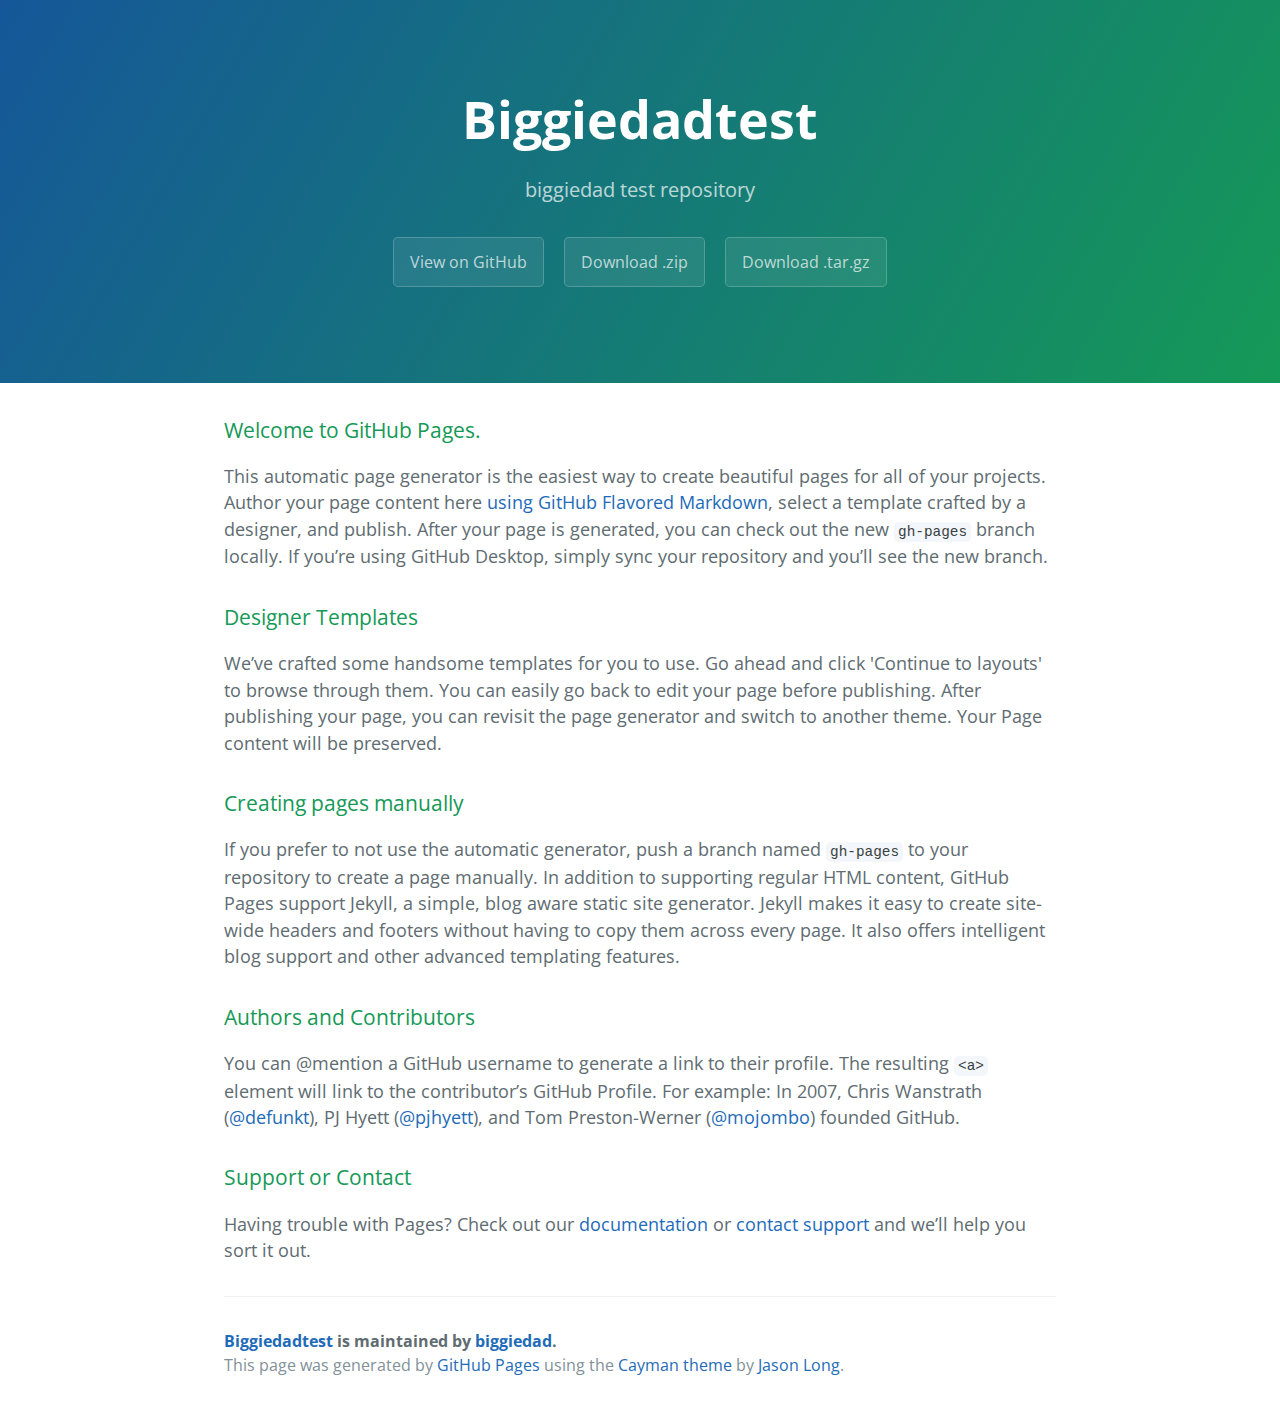
<file: index.html>
<!DOCTYPE html>
<html lang="en-us">
  <head>
    <meta charset="UTF-8">
    <title>Biggiedadtest by biggiedad</title>
    <meta name="viewport" content="width=device-width, initial-scale=1">
    <link rel="stylesheet" type="text/css" href="stylesheets/normalize.css" media="screen">
    <link href='https://fonts.googleapis.com/css?family=Open+Sans:400,700' rel='stylesheet' type='text/css'>
    <link rel="stylesheet" type="text/css" href="stylesheets/stylesheet.css" media="screen">
    <link rel="stylesheet" type="text/css" href="stylesheets/github-light.css" media="screen">
  </head>
  <body>
    <section class="page-header">
      <h1 class="project-name">Biggiedadtest</h1>
      <h2 class="project-tagline">biggiedad test repository</h2>
      <a href="https://github.com/biggiedad/biggiedadtest" class="btn">View on GitHub</a>
      <a href="https://github.com/biggiedad/biggiedadtest/zipball/master" class="btn">Download .zip</a>
      <a href="https://github.com/biggiedad/biggiedadtest/tarball/master" class="btn">Download .tar.gz</a>
    </section>

    <section class="main-content">
      <h3>
<a id="welcome-to-github-pages" class="anchor" href="#welcome-to-github-pages" aria-hidden="true"><span aria-hidden="true" class="octicon octicon-link"></span></a>Welcome to GitHub Pages.</h3>

<p>This automatic page generator is the easiest way to create beautiful pages for all of your projects. Author your page content here <a href="https://guides.github.com/features/mastering-markdown/">using GitHub Flavored Markdown</a>, select a template crafted by a designer, and publish. After your page is generated, you can check out the new <code>gh-pages</code> branch locally. If you’re using GitHub Desktop, simply sync your repository and you’ll see the new branch.</p>

<h3>
<a id="designer-templates" class="anchor" href="#designer-templates" aria-hidden="true"><span aria-hidden="true" class="octicon octicon-link"></span></a>Designer Templates</h3>

<p>We’ve crafted some handsome templates for you to use. Go ahead and click 'Continue to layouts' to browse through them. You can easily go back to edit your page before publishing. After publishing your page, you can revisit the page generator and switch to another theme. Your Page content will be preserved.</p>

<h3>
<a id="creating-pages-manually" class="anchor" href="#creating-pages-manually" aria-hidden="true"><span aria-hidden="true" class="octicon octicon-link"></span></a>Creating pages manually</h3>

<p>If you prefer to not use the automatic generator, push a branch named <code>gh-pages</code> to your repository to create a page manually. In addition to supporting regular HTML content, GitHub Pages support Jekyll, a simple, blog aware static site generator. Jekyll makes it easy to create site-wide headers and footers without having to copy them across every page. It also offers intelligent blog support and other advanced templating features.</p>

<h3>
<a id="authors-and-contributors" class="anchor" href="#authors-and-contributors" aria-hidden="true"><span aria-hidden="true" class="octicon octicon-link"></span></a>Authors and Contributors</h3>

<p>You can @mention a GitHub username to generate a link to their profile. The resulting <code>&lt;a&gt;</code> element will link to the contributor’s GitHub Profile. For example: In 2007, Chris Wanstrath (<a href="https://github.com/defunkt" class="user-mention">@defunkt</a>), PJ Hyett (<a href="https://github.com/pjhyett" class="user-mention">@pjhyett</a>), and Tom Preston-Werner (<a href="https://github.com/mojombo" class="user-mention">@mojombo</a>) founded GitHub.</p>

<h3>
<a id="support-or-contact" class="anchor" href="#support-or-contact" aria-hidden="true"><span aria-hidden="true" class="octicon octicon-link"></span></a>Support or Contact</h3>

<p>Having trouble with Pages? Check out our <a href="https://help.github.com/pages">documentation</a> or <a href="https://github.com/contact">contact support</a> and we’ll help you sort it out.</p>

      <footer class="site-footer">
        <span class="site-footer-owner"><a href="https://github.com/biggiedad/biggiedadtest">Biggiedadtest</a> is maintained by <a href="https://github.com/biggiedad">biggiedad</a>.</span>

        <span class="site-footer-credits">This page was generated by <a href="https://pages.github.com">GitHub Pages</a> using the <a href="https://github.com/jasonlong/cayman-theme">Cayman theme</a> by <a href="https://twitter.com/jasonlong">Jason Long</a>.</span>
      </footer>

    </section>

  
  </body>
</html>
</file>
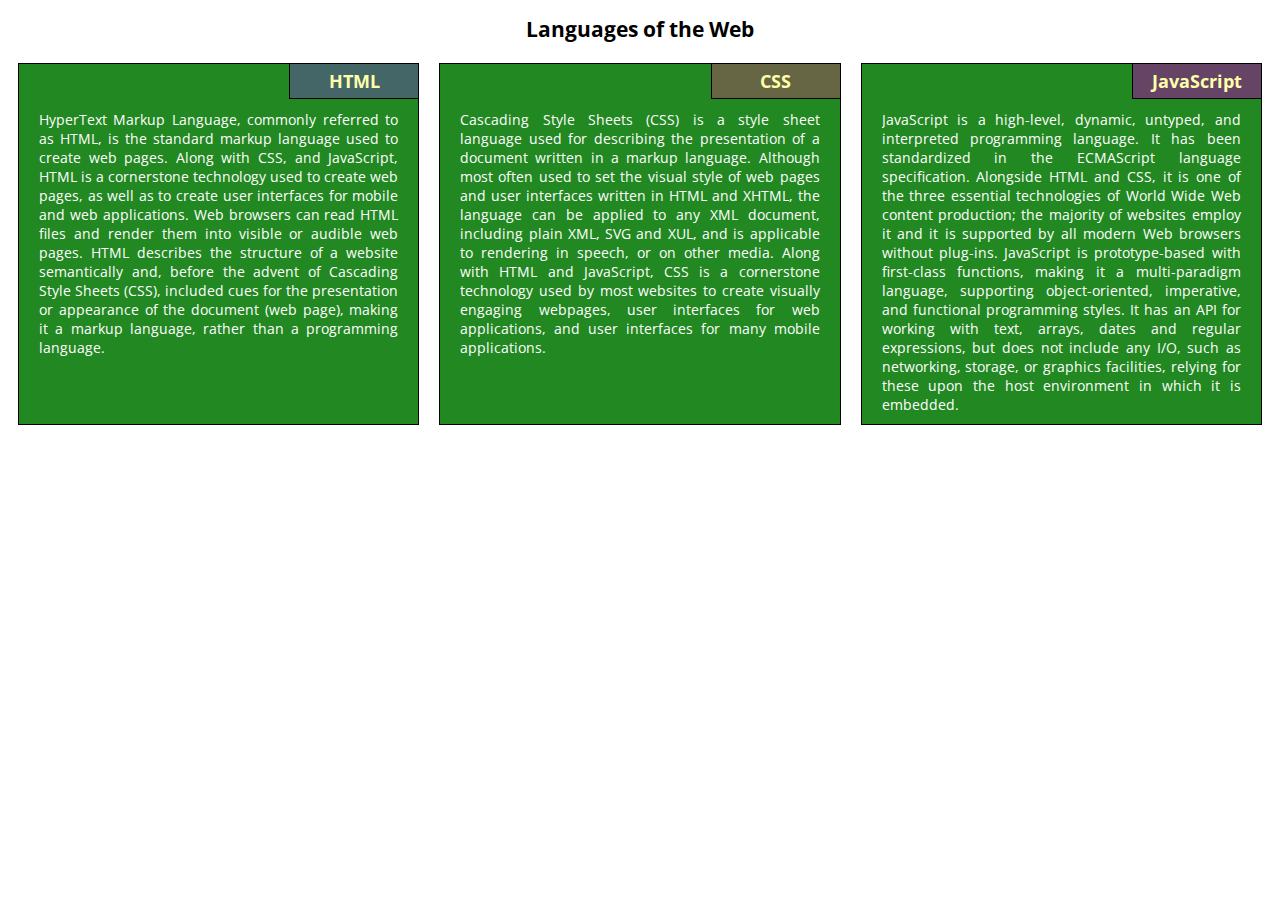
<file: site/index.html>
<!doctype html>
<html>
  <head>
    <meta charset="utf-8">
    <title>Tanimowo Gbenga- Module 2</title>
    <link href='https://fonts.googleapis.com/css?family=Open+Sans' rel='stylesheet' type='text/css'>
    <link rel="stylesheet" href="css/index.css">
    <meta name="viewport" content="width=device-width, initial-scale=1">
  </head>
  <body>
    <h1>Languages of the Web</h1>
    <div class="row">   
    <div class="col-d-1 col-t-1 col-m-1">
      <section class="box">
        <h3 class="box-heading box-heading-1">HTML</h3>
        <p class="box-content">HyperText Markup Language, commonly referred to as HTML, is the standard markup language used to create web pages. Along with CSS, and JavaScript, HTML is a cornerstone technology used to create web pages, as well as to create user interfaces for mobile and web applications. Web browsers can read HTML files and render them into visible or audible web pages. HTML describes the structure of a website semantically and, before the advent of Cascading Style Sheets (CSS), included cues for the presentation or appearance of the document (web page), making it a markup language, rather than a programming language.</p>
      </section>
    </div>
    <div class="col-d-1 col-t-1 col-m-1">
      <section class="box">
        <h3 class="box-heading box-heading-2">CSS</h3>
        <p class="box-content">Cascading Style Sheets (CSS) is a style sheet language used for describing the presentation of a document written in a markup language. Although most often used to set the visual style of web pages and user interfaces written in HTML and XHTML, the language can be applied to any XML document, including plain XML, SVG and XUL, and is applicable to rendering in speech, or on other media. Along with HTML and JavaScript, CSS is a cornerstone technology used by most websites to create visually engaging webpages, user interfaces for web applications, and user interfaces for many mobile applications.</p>
      </section>
    </div>
    <div class="col-d-1 col-t-2 col-m-1">
      <section class="box">
        <h3 class="box-heading box-heading-3">JavaScript</h3>
        <p class="box-content">JavaScript is a high-level, dynamic, untyped, and interpreted programming language. It has been standardized in the ECMAScript language specification. Alongside HTML and CSS, it is one of the three essential technologies of World Wide Web content production; the majority of websites employ it and it is supported by all modern Web browsers without plug-ins. JavaScript is prototype-based with first-class functions, making it a multi-paradigm language, supporting object-oriented, imperative, and functional programming styles. It has an API for working with text, arrays, dates and regular expressions, but does not include any I/O, such as networking, storage, or graphics facilities, relying for these upon the host environment in which it is embedded.</p>
      </section>
    </div>
    </div>
  </body>
</html>
</file>
<file: stylesheets/stylesheet.css>
* {
  box-sizing: border-box; }

body {
  padding: 0;
  margin: 0;
  font-family: "Open Sans", "Helvetica Neue", Helvetica, Arial, sans-serif;
  font-size: 16px;
  line-height: 1.5;
  color: #606c71; }

a {
  color: #1e6bb8;
  text-decoration: none; }
  a:hover {
    text-decoration: underline; }

.btn {
  display: inline-block;
  margin-bottom: 1rem;
  color: rgba(255, 255, 255, 0.7);
  background-color: rgba(255, 255, 255, 0.08);
  border-color: rgba(255, 255, 255, 0.2);
  border-style: solid;
  border-width: 1px;
  border-radius: 0.3rem;
  transition: color 0.2s, background-color 0.2s, border-color 0.2s; }
  .btn + .btn {
    margin-left: 1rem; }

.btn:hover {
  color: rgba(255, 255, 255, 0.8);
  text-decoration: none;
  background-color: rgba(255, 255, 255, 0.2);
  border-color: rgba(255, 255, 255, 0.3); }

@media screen and (min-width: 64em) {
  .btn {
    padding: 0.75rem 1rem; } }

@media screen and (min-width: 42em) and (max-width: 64em) {
  .btn {
    padding: 0.6rem 0.9rem;
    font-size: 0.9rem; } }

@media screen and (max-width: 42em) {
  .btn {
    display: block;
    width: 100%;
    padding: 0.75rem;
    font-size: 0.9rem; }
    .btn + .btn {
      margin-top: 1rem;
      margin-left: 0; } }

.page-header {
  color: #fff;
  text-align: center;
  background-color: #159957;
  background-image: linear-gradient(120deg, #155799, #159957); }

@media screen and (min-width: 64em) {
  .page-header {
    padding: 5rem 6rem; } }

@media screen and (min-width: 42em) and (max-width: 64em) {
  .page-header {
    padding: 3rem 4rem; } }

@media screen and (max-width: 42em) {
  .page-header {
    padding: 2rem 1rem; } }

.project-name {
  margin-top: 0;
  margin-bottom: 0.1rem; }

@media screen and (min-width: 64em) {
  .project-name {
    font-size: 3.25rem; } }

@media screen and (min-width: 42em) and (max-width: 64em) {
  .project-name {
    font-size: 2.25rem; } }

@media screen and (max-width: 42em) {
  .project-name {
    font-size: 1.75rem; } }

.project-tagline {
  margin-bottom: 2rem;
  font-weight: normal;
  opacity: 0.7; }

@media screen and (min-width: 64em) {
  .project-tagline {
    font-size: 1.25rem; } }

@media screen and (min-width: 42em) and (max-width: 64em) {
  .project-tagline {
    font-size: 1.15rem; } }

@media screen and (max-width: 42em) {
  .project-tagline {
    font-size: 1rem; } }

.main-content :first-child {
  margin-top: 0; }
.main-content img {
  max-width: 100%; }
.main-content h1, .main-content h2, .main-content h3, .main-content h4, .main-content h5, .main-content h6 {
  margin-top: 2rem;
  margin-bottom: 1rem;
  font-weight: normal;
  color: #159957; }
.main-content p {
  margin-bottom: 1em; }
.main-content code {
  padding: 2px 4px;
  font-family: Consolas, "Liberation Mono", Menlo, Courier, monospace;
  font-size: 0.9rem;
  color: #383e41;
  background-color: #f3f6fa;
  border-radius: 0.3rem; }
.main-content pre {
  padding: 0.8rem;
  margin-top: 0;
  margin-bottom: 1rem;
  font: 1rem Consolas, "Liberation Mono", Menlo, Courier, monospace;
  color: #567482;
  word-wrap: normal;
  background-color: #f3f6fa;
  border: solid 1px #dce6f0;
  border-radius: 0.3rem; }
  .main-content pre > code {
    padding: 0;
    margin: 0;
    font-size: 0.9rem;
    color: #567482;
    word-break: normal;
    white-space: pre;
    background: transparent;
    border: 0; }
.main-content .highlight {
  margin-bottom: 1rem; }
  .main-content .highlight pre {
    margin-bottom: 0;
    word-break: normal; }
.main-content .highlight pre, .main-content pre {
  padding: 0.8rem;
  overflow: auto;
  font-size: 0.9rem;
  line-height: 1.45;
  border-radius: 0.3rem; }
.main-content pre code, .main-content pre tt {
  display: inline;
  max-width: initial;
  padding: 0;
  margin: 0;
  overflow: initial;
  line-height: inherit;
  word-wrap: normal;
  background-color: transparent;
  border: 0; }
  .main-content pre code:before, .main-content pre code:after, .main-content pre tt:before, .main-content pre tt:after {
    content: normal; }
.main-content ul, .main-content ol {
  margin-top: 0; }
.main-content blockquote {
  padding: 0 1rem;
  margin-left: 0;
  color: #819198;
  border-left: 0.3rem solid #dce6f0; }
  .main-content blockquote > :first-child {
    margin-top: 0; }
  .main-content blockquote > :last-child {
    margin-bottom: 0; }
.main-content table {
  display: block;
  width: 100%;
  overflow: auto;
  word-break: normal;
  word-break: keep-all; }
  .main-content table th {
    font-weight: bold; }
  .main-content table th, .main-content table td {
    padding: 0.5rem 1rem;
    border: 1px solid #e9ebec; }
.main-content dl {
  padding: 0; }
  .main-content dl dt {
    padding: 0;
    margin-top: 1rem;
    font-size: 1rem;
    font-weight: bold; }
  .main-content dl dd {
    padding: 0;
    margin-bottom: 1rem; }
.main-content hr {
  height: 2px;
  padding: 0;
  margin: 1rem 0;
  background-color: #eff0f1;
  border: 0; }

@media screen and (min-width: 64em) {
  .main-content {
    max-width: 64rem;
    padding: 2rem 6rem;
    margin: 0 auto;
    font-size: 1.1rem; } }

@media screen and (min-width: 42em) and (max-width: 64em) {
  .main-content {
    padding: 2rem 4rem;
    font-size: 1.1rem; } }

@media screen and (max-width: 42em) {
  .main-content {
    padding: 2rem 1rem;
    font-size: 1rem; } }

.site-footer {
  padding-top: 2rem;
  margin-top: 2rem;
  border-top: solid 1px #eff0f1; }

.site-footer-owner {
  display: block;
  font-weight: bold; }

.site-footer-credits {
  color: #819198; }

@media screen and (min-width: 64em) {
  .site-footer {
    font-size: 1rem; } }

@media screen and (min-width: 42em) and (max-width: 64em) {
  .site-footer {
    font-size: 1rem; } }

@media screen and (max-width: 42em) {
  .site-footer {
    font-size: 0.9rem; } }
</file>
<file: stylesheets/github-light.css>
/*
The MIT License (MIT)

Copyright (c) 2016 GitHub, Inc.

Permission is hereby granted, free of charge, to any person obtaining a copy
of this software and associated documentation files (the "Software"), to deal
in the Software without restriction, including without limitation the rights
to use, copy, modify, merge, publish, distribute, sublicense, and/or sell
copies of the Software, and to permit persons to whom the Software is
furnished to do so, subject to the following conditions:

The above copyright notice and this permission notice shall be included in all
copies or substantial portions of the Software.

THE SOFTWARE IS PROVIDED "AS IS", WITHOUT WARRANTY OF ANY KIND, EXPRESS OR
IMPLIED, INCLUDING BUT NOT LIMITED TO THE WARRANTIES OF MERCHANTABILITY,
FITNESS FOR A PARTICULAR PURPOSE AND NONINFRINGEMENT. IN NO EVENT SHALL THE
AUTHORS OR COPYRIGHT HOLDERS BE LIABLE FOR ANY CLAIM, DAMAGES OR OTHER
LIABILITY, WHETHER IN AN ACTION OF CONTRACT, TORT OR OTHERWISE, ARISING FROM,
OUT OF OR IN CONNECTION WITH THE SOFTWARE OR THE USE OR OTHER DEALINGS IN THE
SOFTWARE.

*/

.pl-c /* comment */ {
  color: #969896;
}

.pl-c1 /* constant, variable.other.constant, support, meta.property-name, support.constant, support.variable, meta.module-reference, markup.raw, meta.diff.header */,
.pl-s .pl-v /* string variable */ {
  color: #0086b3;
}

.pl-e /* entity */,
.pl-en /* entity.name */ {
  color: #795da3;
}

.pl-smi /* variable.parameter.function, storage.modifier.package, storage.modifier.import, storage.type.java, variable.other */,
.pl-s .pl-s1 /* string source */ {
  color: #333;
}

.pl-ent /* entity.name.tag */ {
  color: #63a35c;
}

.pl-k /* keyword, storage, storage.type */ {
  color: #a71d5d;
}

.pl-s /* string */,
.pl-pds /* punctuation.definition.string, string.regexp.character-class */,
.pl-s .pl-pse .pl-s1 /* string punctuation.section.embedded source */,
.pl-sr /* string.regexp */,
.pl-sr .pl-cce /* string.regexp constant.character.escape */,
.pl-sr .pl-sre /* string.regexp source.ruby.embedded */,
.pl-sr .pl-sra /* string.regexp string.regexp.arbitrary-repitition */ {
  color: #183691;
}

.pl-v /* variable */ {
  color: #ed6a43;
}

.pl-id /* invalid.deprecated */ {
  color: #b52a1d;
}

.pl-ii /* invalid.illegal */ {
  color: #f8f8f8;
  background-color: #b52a1d;
}

.pl-sr .pl-cce /* string.regexp constant.character.escape */ {
  font-weight: bold;
  color: #63a35c;
}

.pl-ml /* markup.list */ {
  color: #693a17;
}

.pl-mh /* markup.heading */,
.pl-mh .pl-en /* markup.heading entity.name */,
.pl-ms /* meta.separator */ {
  font-weight: bold;
  color: #1d3e81;
}

.pl-mq /* markup.quote */ {
  color: #008080;
}

.pl-mi /* markup.italic */ {
  font-style: italic;
  color: #333;
}

.pl-mb /* markup.bold */ {
  font-weight: bold;
  color: #333;
}

.pl-md /* markup.deleted, meta.diff.header.from-file */ {
  color: #bd2c00;
  background-color: #ffecec;
}

.pl-mi1 /* markup.inserted, meta.diff.header.to-file */ {
  color: #55a532;
  background-color: #eaffea;
}

.pl-mdr /* meta.diff.range */ {
  font-weight: bold;
  color: #795da3;
}

.pl-mo /* meta.output */ {
  color: #1d3e81;
}
</file>
<file: site/css/index.css>
* {
	box-sizing: border-box;
}

body {
	font-family: 'Open Sans', sans-serif;
	font-size: 14px;
}

h1 {
	margin: 15px;
	text-align: center;
	font-size: 150%;
}

.box {
	border: 1px solid black;
	background-color: #228822;
	margin: 5px 10px 15px 10px;
}

.box-heading {
	float: right;
	position: relative;
	right: -1px;
	top: -1px;
	min-width: 130px;
	text-align: center;
	margin: 0px;
	margin-bottom: 10px;
	border: 1px solid black;
	padding: 5px;
	color: #FFFFAA;
	font-size: 125%;
}

.box-heading-1 {
	background-color: #446666;
}

.box-heading-2 {
	background-color: #666644;
}

.box-heading-3 {
	background-color: #664466;
}

.box-content {
	clear: right;
	height: 300px;
	text-align: justify;
	width: 95%;	
	padding-right: 5%;	
	margin-right: 0px;
	margin-left: auto;
	margin-top:10px;
	color: white;
	overflow: auto;
}

.p {
	border: 1px solid black;
	background-color: #A52A2A;
	font-family: Helvetica;
}

.row {
	width: 100%;
}

/********* Desktop [992,...) *********/
@media (min-width: 992px) {
	.col-d-1, .col-d-2, .col-d-3 {
		float: left;
	}
	.col-d-1 {
		width: 33.33%;
	}
	.col-d-2 {
		width: 66.66%;
	}
	.col-d-3 {
		width: 100%;
	}
}

/********** Tablet [768,...,991] *********/
@media (min-width: 768px) and (max-width: 991px) {
	.col-t-1, .col-t-2 {
		float: left;
	}
	.col-t-1 {
		width: 50%;
	}
	.col-t-2 {
		width: 100%;
	}
}

/*************** Mobile (...,767] ************8**/
@media (max-width: 767px) {
	.col-m-1 {
		float: left;
		width: 100%;
	}
}div > p {
	text-align: justify;
}

.content-cell {
	background-color: #BBDDBB;
	margin-bottom: 15px;
	padding: 10px 15px;
}

.content-cell h2 {
	margin-top: -5px;
}

/* Not XS screen */
@media (min-width:768px){
	#collapsable-nav {
		visibility: hidden;
	}
}

/* XS screen */
@media (max-width:767px){
	
	.navbar-brand {
		margin-left: 15px;
	}
	
	.content-cell {
		margin-left: 15px;
		margin-right: 15px;
	}
	
	#collapsable-nav {
		background-color: #BBEABB;
	}
	
	#nav-list {		
		margin-bottom: 1px;
		margin-top: 0px;
	}
	
	#nav-list li{
		text-align: center;
		border: 1px solid #559955;
		margin-bottom:-1px;
	}
	#nav-list li:hover{
		font-weight: bold;
		background-color: #BBDDBB;
	}
}
</file>
